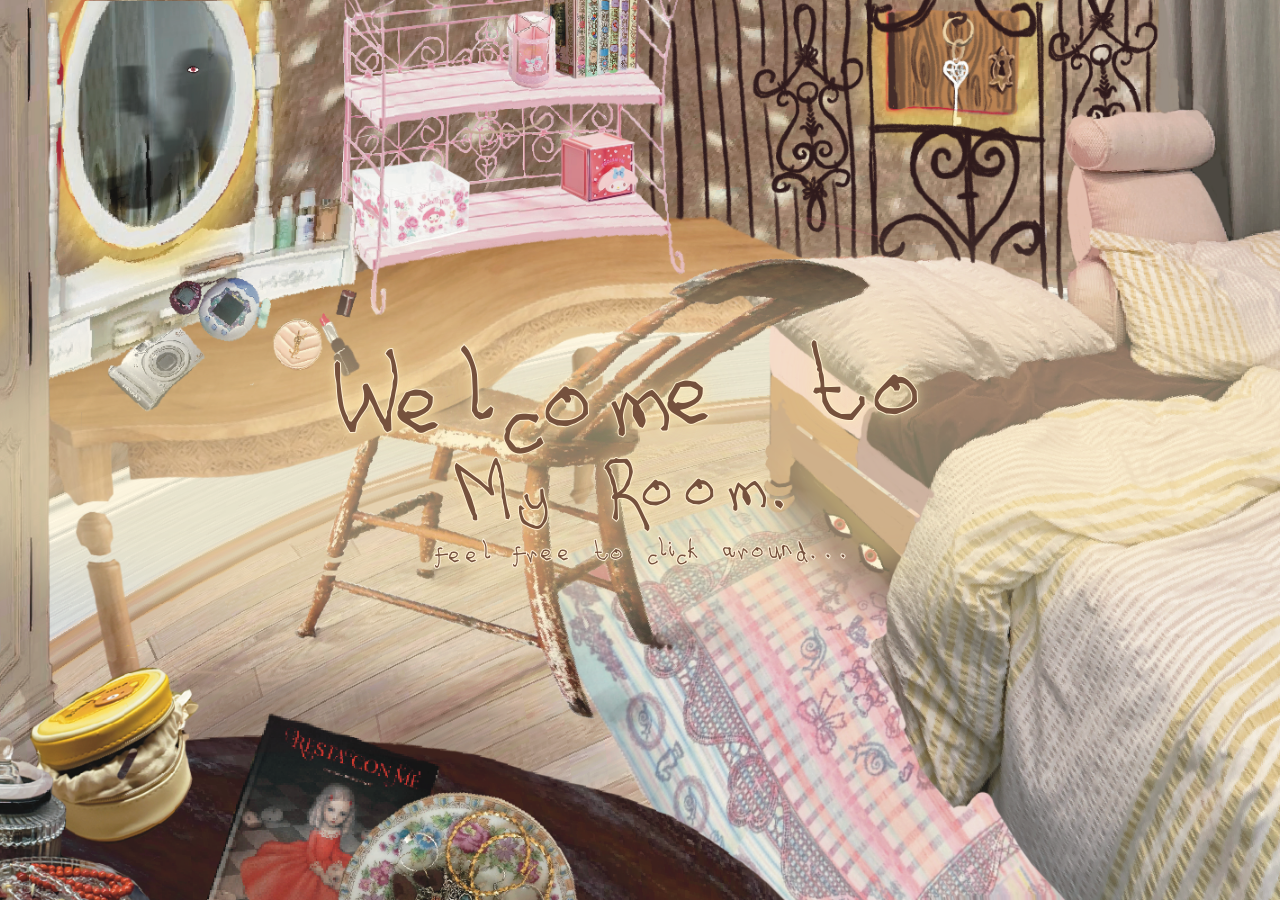
<file: index.html>
<!DOCTYPE html>
<html lang="en">
<head>
    <meta charset="UTF-8">
    <meta name="viewport" content="width=device-width, initial-scale=1.0">
    <title>My Room</title>
    <link rel="stylesheet" href="css/style.css?v=11">
    <link rel="preconnect" href="https://fonts.googleapis.com">
<link rel="preconnect" href="https://fonts.gstatic.com" crossorigin>
<link href="https://fonts.googleapis.com/css2?family=Caveat:wght@400;500;600&family=Special+Elite&display=swap" rel="stylesheet">
</head>
<body>

    <main class="room-container">
        <img src="images/room.PNG" alt="My room">

        <!-- Vanity -->
        <a href="vanity.html"
       class="room-link vanity-link"
       aria-label="Vanity"></a >

        <!-- Mirror -->
        <a href="mirror.html"
       class="room-link mirror-link"
       aria-label="Mirror"></a >

        <!-- Under the Bed -->
        <a href="underthebed.html"
       class="room-link underthebed-link"
       aria-label="Under the Bed"></a >

        <!-- Key -->
    <a href="key.html"
       class="room-link key-link"
       aria-label="Little Things I Keep"></a >

        <h1 class="room-title">Welcome to
            <span>My Room.</span> 
            <small>feel free to click around...
            </small>
        </h1>
    </main>

</body>
</html>
</file>
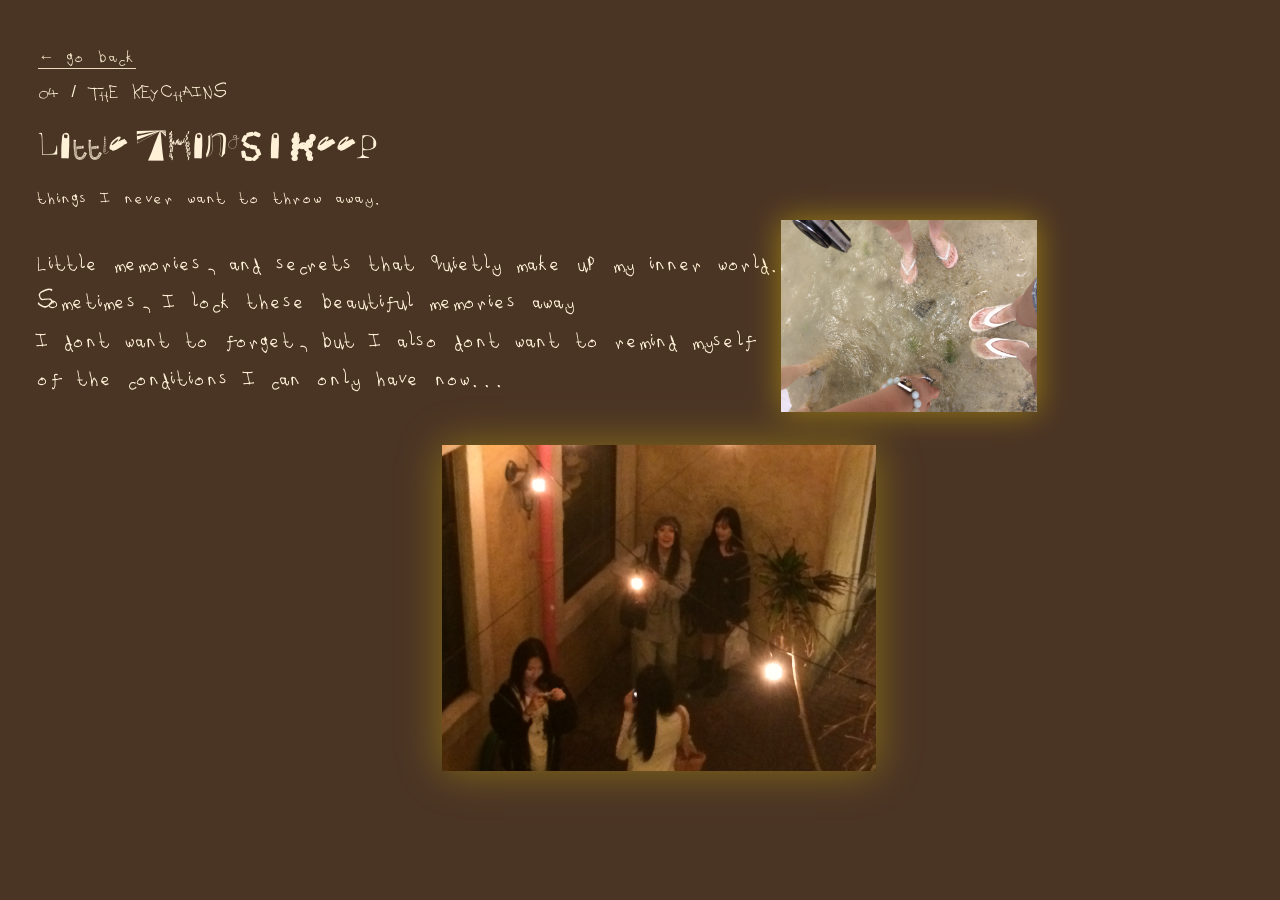
<file: key.html>
<!DOCTYPE html>
<html lang="en">
<head>
    <meta charset="UTF-8">
    <meta name="viewport" content="width=device-width, initial-scale=1.0">
    <title>Keychains | Little Things I Keep</title>

    <link rel="preconnect" href="https://fonts.googleapis.com">
    <link rel="preconnect" href="https://fonts.gstatic.com" crossorigin>
    <link href="https://fonts.googleapis.com/css2?family=Caveat:wght@400;500;600&family=Special+Elite&display=swap" rel="stylesheet">

    <link rel="stylesheet" href="css/style.css">
</head>

<body class="key-page">

    <a href="index.html" class="go-back">← go back</a >

    <main class="key-container">

        <header class="key-header">
            <p class="key-number">04 / THE KEYCHAINS</p >

            <h1>Little Things I Keep</h1>

            <p class="key-intro">
                things I never want to throw away.
            </p >

            <p class="key-description">
                Little memories, and secrets that quietly make up my inner world.<br>
                Sometimes, I lock these beautiful memories away<br>
                I dont want to forget, but I also dont want to remind myself<br>
                 of the conditions I can only have now...<br>
            </p >
        </header>

        <section class="key-gallery">
            <img src="images/pplilove.JPG"
                 alt="A collection of little keepsakes"
                 class="key-main-photo">

            <img src="images/memoriesicherish.JPG"
                 alt="A small treasured object"
                 class="key-detail-photo">

        </section>

    </main>

</body>
</html>
</file>
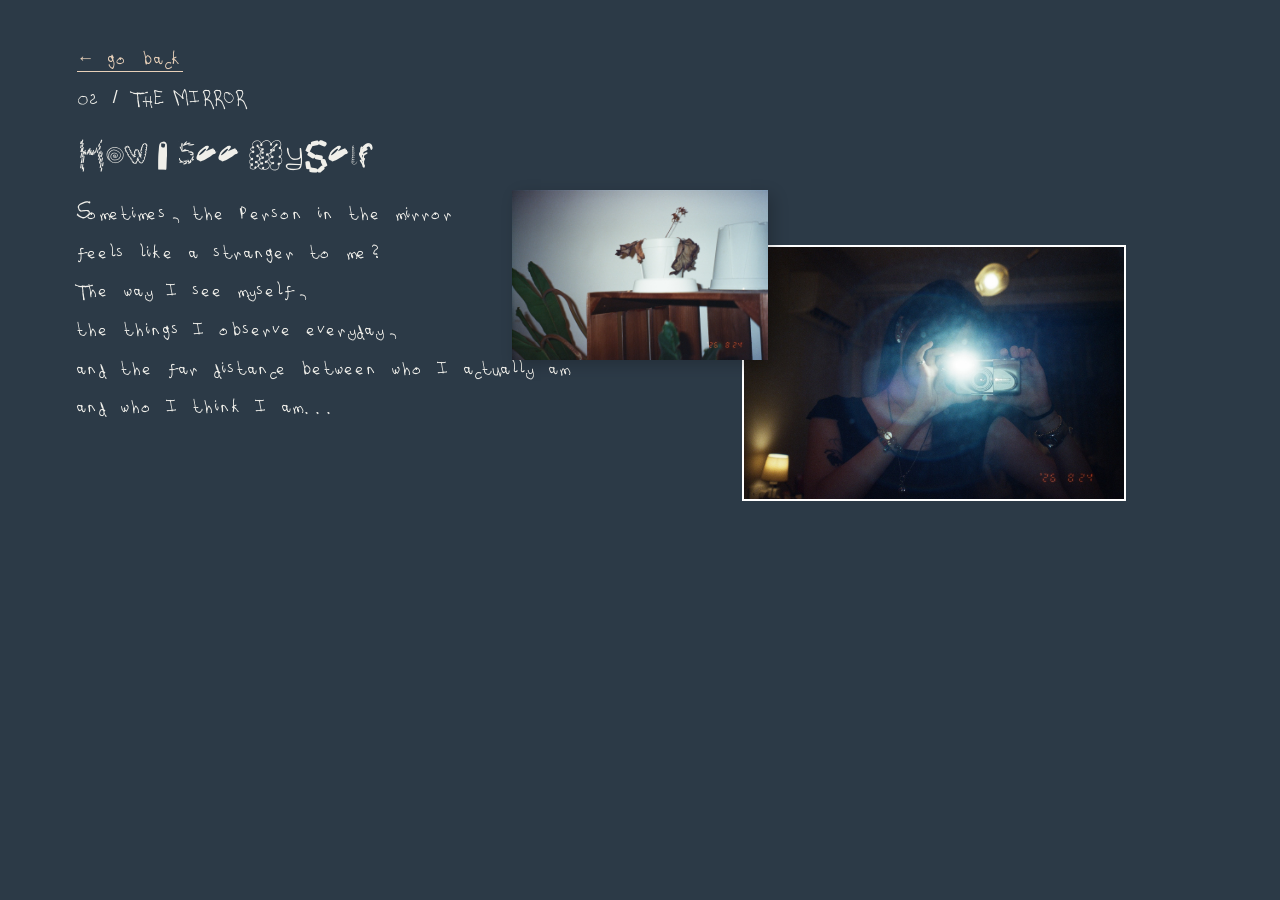
<file: mirror.html>
<!DOCTYPE html>
<html lang="en">
<head>
    <meta charset="UTF-8">
    <meta name="viewport" content="width=device-width, initial-scale=1.0">
    <title>Mirror | How I See Me</title>

    <link rel="preconnect" href="https://fonts.googleapis.com">
    <link rel="preconnect" href="https://fonts.gstatic.com" crossorigin>
    <link href="https://fonts.googleapis.com/css2?family=Cormorant+Garamond:ital,wght@0,400;0,500;1,400&family=Caveat:wght@400;500&display=swap" rel="stylesheet">

    <link rel="stylesheet" href="css/style.css">
</head>

<body class="mirror-page">

    <a href="index.html" class="go-back">← go back</a >

    <main class="mirror-container">

        <header class="mirror-header">
            <p class="mirror-number">02 / THE MIRROR</p >

            <h1>How I See Myself</h1>

            <div class="mirror-container">
            <p class="mirror-intro">
                Sometimes, the person in the mirror <br>
                feels like a stranger to me? <br>
            </p >

            <p class="mirror-description">
                The way I see myself,<br>
                 the things I observe everyday,<br>
                and the far distance between who I actually am<br>
                 and who I think I am...<br>
            </p >
        </header>

        <section class="mirror-gallery">
            <img src="images/mirrorselfie.JPG"
                 alt="A reflection of myself"
                 class="mirror-main-photo">

            <img src="images/howiseemyself.JPG"
                 alt="A closer look at a reflection"
                 class="mirror-small-photo">
        </section>

            </div>
    </main>

</body>
</html>
</file>
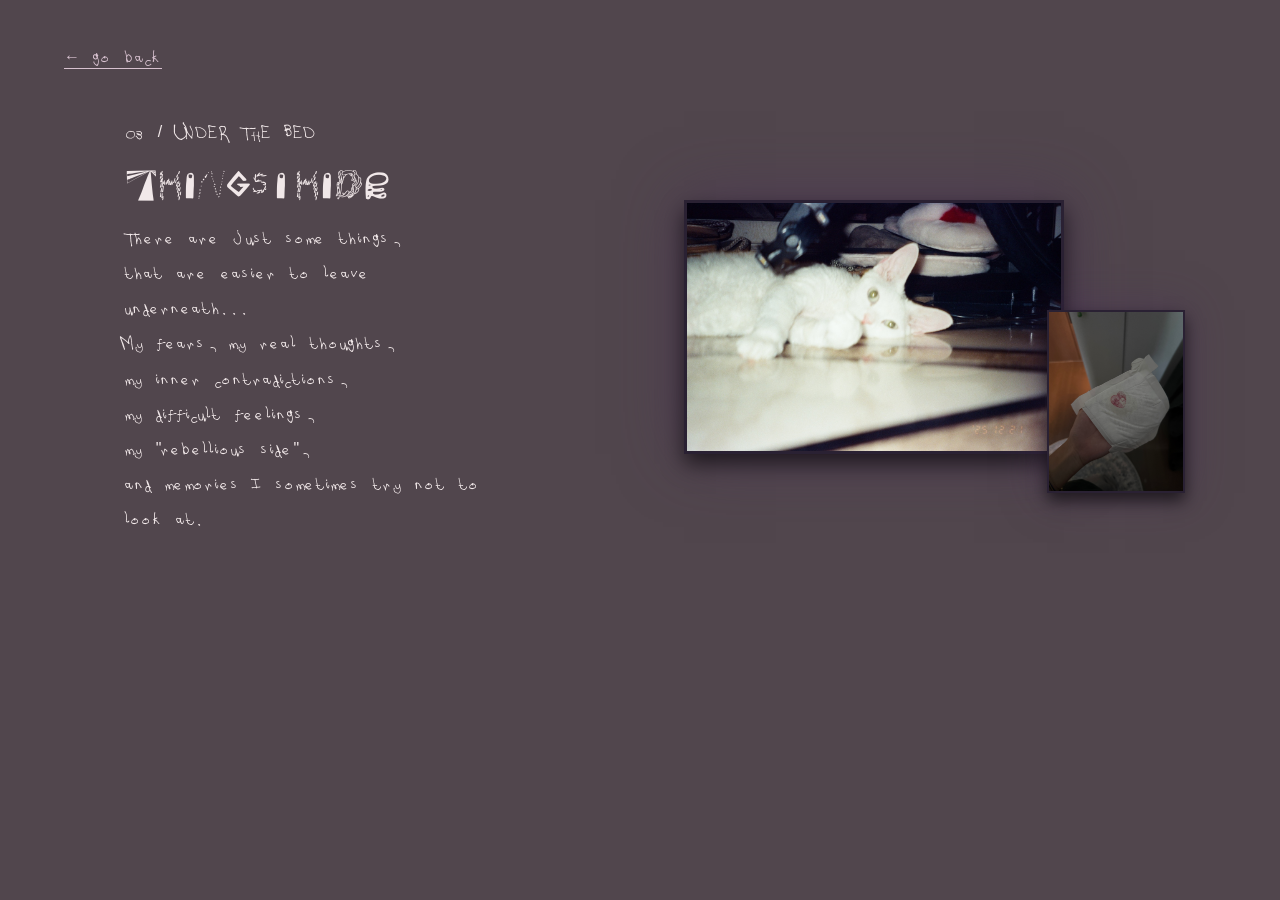
<file: underthebed.html>
<!DOCTYPE html>
<html lang="en">
<head>
    <meta charset="UTF-8">
    <meta name="viewport" content="width=device-width, initial-scale=1.0">
    <title>Under the Bed | THINGS I HIDE</title>

    <link rel="preconnect" href="https://fonts.googleapis.com">
    <link rel="preconnect" href="https://fonts.gstatic.com" crossorigin>
    <link href="https://fonts.googleapis.com/css2?family=Special+Elite&family=Caveat:wght@400;500&display=swap" rel="stylesheet">

    <link rel="stylesheet" href="css/style.css">
</head>

<body class="underbed-page">

    <a href="index.html" class="go-back">← go back</a >

    <main class="underbed-container">

        <header class="underbed-header">
            <p class="underbed-number">03 / UNDER THE BED</p >

            <h1>THINGS I HIDE</h1>
                <div class="under-bed container">
            <p class="underbed-intro">
               <span class="line-1">There are just some things,</span><br>
                <span class="line-2">that are easier to leave<br>
                <span class="line-3">underneath...<br>
            </p >

            <p class="underbed-description">
                My fears, my real thoughts,<br>
                 my inner contradictions,<br>
                 my difficult feelings,<br>
                 my "rebellious side",<br>
                and memories I sometimes try not to look at.<br>
            </p >
        </header>

        <section class="underbed-gallery">
            <img src="images/underbedshiro.JPG"
                 alt="Things hidden underneath the bed"
                 class="underbed-main-photo">

            <img src="images/underbedink.JPG"
                 alt="A small hidden memory"
                 class="underbed-small-photo">

                 </div>
        </section>

    </main>

</body>
</html>
</file>
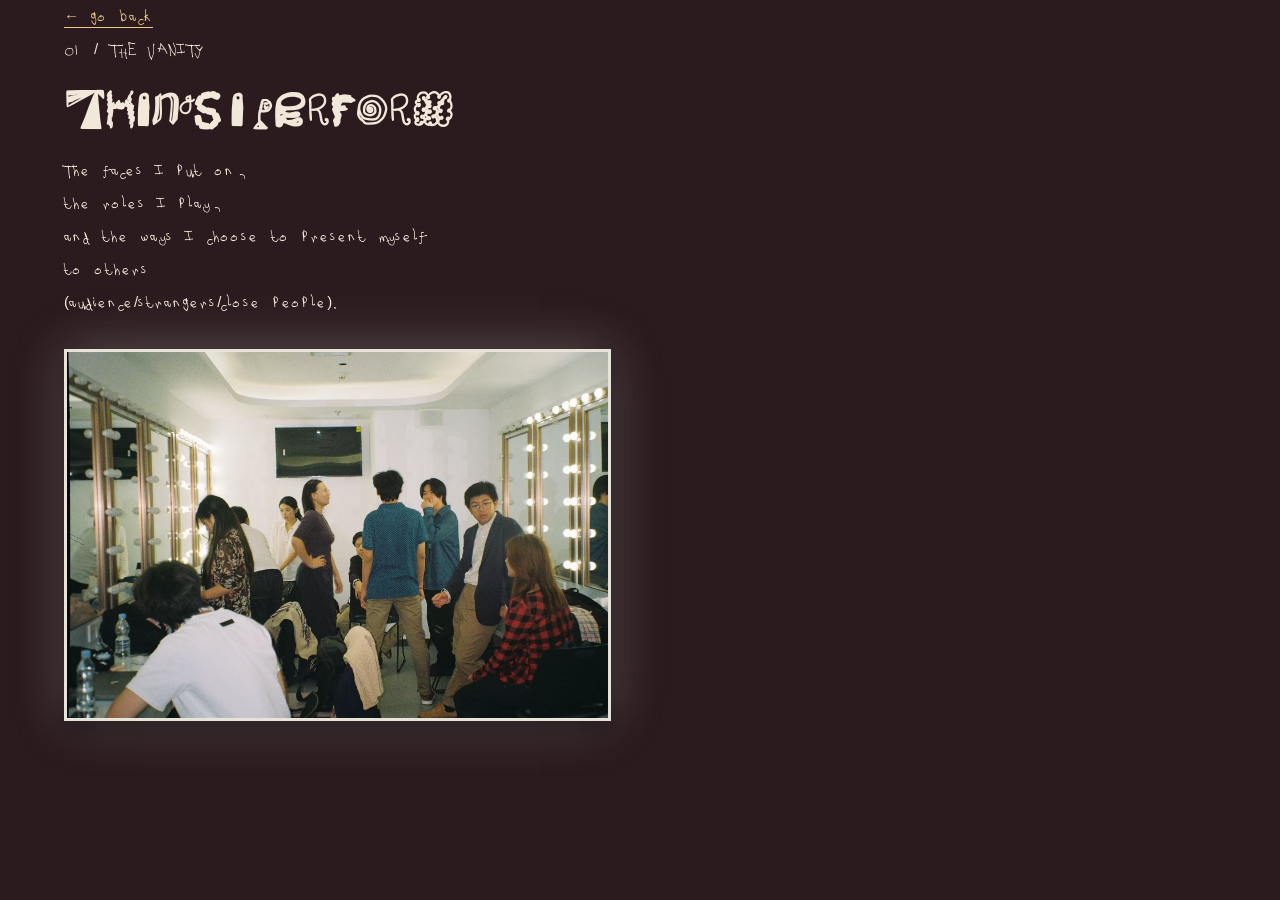
<file: vanity.html>
<!DOCTYPE html>
<html lang="en">
<head>
    <meta charset="UTF-8">
    <meta name="viewport" content="width=device-width, initial-scale=1.0">
    <title>Vanity | My Room</title>
    <link rel="stylesheet" href="css/style.css">
</head>

<body class="vanity-page">

    <a href="index.html" class="go-back">← go back</a >

    <main class="vanity-container">

        <header class="vanity-header">
            <p class="page-number">01 / THE VANITY</p >
            <h1>Things  I  PERFORM</h1>
            <p class="vanity-intro">
                The faces I put on, <br>
                the roles I play,<br>
                and the ways I choose to present myself <br>
                <span class="highlight-text">to others</span><br>
                (audience/strangers/close people).
            </p >
        </header>

        <section class="vanity-gallery">

            <img src="images/backstagecfa.JPG"
                 alt="A performer in a dim backstage dressing room, leaning toward a mirror to adjust makeup and costume while the room glows softly around them; the mood feels intimate, focused, and quietly confident."
                 class="vanity-main-photo">

              

        </section>

    </main>

</body>
</html>
</file>
<file: css/style.css>
@font-face {
    font-family: "Kiddo";
    src: url("../Text font/kiddo-regular.woff2") format("woff2");
}

@font-face {
    font-family: "openboek";
    src: url("https://1jenl11.github.io/jennys-room-portrait/Text%20font2/openboek/openboek-notregular.otf") format("opentype");
}

* {
    margin: 0;
    padding: 0;
    box-sizing: border-box;
}

body {
    background-color: #e8dfd2;
}

.room-container {
    position: relative;
    width: 100%;
    height: 100vh;
    margin: 0 auto;
}

.room-link {
    position: absolute;
    display: block;
    z-index: 20;
    cursor: pointer;
    background-color: transparent;
    border:none;
}

.room-link:hover {
    background: rgba(255, 245, 210, 0.12);
}

/* Interactive areas */

.vanity-link {
    top: 32%;
    left: 6%;
    width: 30%;
    height: 23%;
    position: absolute;
    z-index: 10;
}

.mirror-link {
    top: 0%;
    left: 0%;
    width: 23%;
    height: 30%;
    position: absolute;
    z-index: 10;
}

.underthebed-link {
    top: 42%;
    left: 48%;
    width: 25%;
    height: 25%;
    position: absolute;
    z-index: 10;
}

.key-link {
    top: 2%;
    left: 66%;
    width: 14%;
    height: 17%;
    position: absolute;
    z-index:10;
}

.room-container img {
    width: 100vw;
    height: 100vh;
    object-fit: cover;
    position:absolute;
    display: block;
    z-index: -1;
}

.room-title {
    margin: 0;
    position: absolute;
    top: 50%;
    left: 50%;
    transform: translate(-50%, -50%) rotate(-2deg);
    z-index: 1;
    font-family: "Kiddo";
    font-size: 100px;
    font-weight: normal;
    color: #75513d;
    -webkit-text-stroke: 2px #fff4e5;
    paint-order: stroke fill;
    text-align: center;
    width: 100%;
    white-space: nowrap;
    margin: 0;
    text-shadow:
        0 0 10px rgba(255, 239, 190, 0.8),
        0 0 25px rgba(255, 225, 150, 0.6),
        0 0 45px rgba(255, 225, 150, 0.35);
    isolation: isolate;
}

.room-title::before {
    content: "";
    position: absolute;
    top: 50%;
    left: 50%;
    transform: translate(-50%, -50%);
    width: 115%;
    height: 150%;
    background: rgba(255, 239, 190, 0.45);
    filter: blur(35px);
    border-radius: 50%;
    z-index: -1;
    pointer-events: none;
}

.room-title span {
    display: block;
    font-size: 65px;
    margin-top: -5px;
}

.room-title small {
    display: block;
    margin-top: 10px;
    font-family: "Kiddo";
    font-size: 25px;
    font-weight: normal;
    color: #75513d;
    transform: rotate(1deg);
}

/* Vanity Page */
vanity-gallery {
    position: relative;
    width: 850px;
    max-width: 100%;
    margin: 0 auto;
    padding-bottom: 100px;
}

.vanity-main-photo {
    display: block;
    width: 45%;
    height: auto;
    max-width: 100%;
    margin-top: 30px; 
    border: 3px solid #e8e3d9;
    box-sizing: border-box;
    box-shadow: 0px 10px 20px rgba(0,0,0,0.4),
    0px 0px 48px rgba(255, 250, 248, 0.25);

}

.vanity-page {
    background-color: #2b1b1e;
    color: #F1e8d9;
    line-height: 2.2;
}

.go-back {
    color: #e8c987;
    text-decoration: none;
    border-bottom: 1px solid #e8c987;
    padding-bottom: 3px;
}

.go-back:hover {
    color: #fff0c9;
    opacity: 1;
}
/* Main font */
.vanity-page {
    font-family: 'Kiddo', sans-serif;
    font-size: 15px;
    margin-left: 5%;
}

/* title */
.vanity-page .vanity-header h1 {
    font-family: 'openboek';
    font-size: 40px;
}


/* Other three pages */

.mirror-page,
.underbed-page,
.key-page {
    font-family: 'Kiddo', sans-serif;
    line-height: 2.2;
    margin-top: 40px;
    font-size: 1rem;
    margin-left: 3%;
}

/* Titles */
.mirror-page h1,
.underbed-page h1,
.key-page h1 {
    font-family: 'openboek', serif;
    font-weight: normal;
}


/* Mirror page */
.mirror-page {
    background-color: #2c3a47;
    color: #f0efea;
    line-height: 2.2;
    margin-left: 6%;
    font-size: 1.1rem;
    font-weight: normal;
}

.mirror-page .go-back {
    color: #E8D0B9;
    border-color: #E8D0B9;
}
 mirror-gallery {
    position: relative;
    width: 600px;
    max-width: 100%;
    margin: 0 auto;
    padding-bottom: 100px;
}

.mirror-main-photo {
    display: block;
    width: 30%;
    position: absolute;
    top: 200px;
    right: 12%;
    z-index: 1;
    max-width: 100%;
    margin: 45px auto 0;
    border: 2px solid #ffffff
}

.mirror-small-photo {
    position: absolute;
    width: 20%;
    height: auto;
    right: 40%;
    z-index: 2;
    top: 190px;
    box-shadow: 5px 5px 15px rgba(0,0,0,0.2)
}


/* UNDER THE BED */
.underbed-page {
    background-color: #51464D;
    color: #F1E8E9;
    line-height: 2.2;
    margin-left: 5%
}

.underbed-page .go-back {
    color: #D7C1CF;
    border-color: #D7C1CF;
}

.underbed-gallery {
    position: relative;
    width: 850px;
    max-width: 100%;
    margin: 0 auto;
    padding-bottom: 100px;
}

.underbed-container {
    display: flex;
    justify-content: space-between;
    align-items: flex-start;
    margin-top: 40px;
    padding: 0 5%;
    gap: 40px;
}

.underbed-main-photo {
    display: block;
    width: 55%;
    height: auto;
    max-width: 100%;
    margin: 85px auto 0;
    left: 20%;
    border: 3px solid #2a2133;
    box-sizing: border-box;
    box-shadow: 0px 10px 20px rgba(0,0,0,0.6),
    0px 0px 60px rgba(74,48,87,0.6);
}

.underbed-small-photo {
    position: absolute;
    width: 20%;
    height: auto;
    right: 5%;
    top: 195px;
    border: 2px solid #2a2133;
    box-sizing: border-box;
    box-shadow: 0px 8px 15px rgba(0,0,0,0.6),
    0px 0px 40px rgba(74,48,87,0.5);
}
/* Key Page */
.key-page {
    background-color: #4a3424;
    color: #FFF1D8;
}

.key-page .go-back {
    color: #EADCC0;
    border-color: #EADCC0;
}

.key-description{
    font-size: 1.2rem;
    line-height: 2;
    margin-top: 30px;
    margin-bottom: 50 px;
}
    
    key-gallery {
    position: relative;
    width: 600px;
    max-width: 100%;
    margin: 0 auto;
    padding-bottom: 100px;
}

.key-main-photo {
    display: block;
    width: 35%;
    height: auto;
    max-width: 100%;
    margin: 45px auto 0;
    box-shadow: 0 0 40px rgba(255, 215, 0, 0.35)
}

.key-detail-photo {
    position: absolute;
    width: 20%;
    height: auto;
    right: 19%;
    top: 220px;
    box-shadow: 0 0 30px rgba(255,215,0,0.45)
}
</file>
